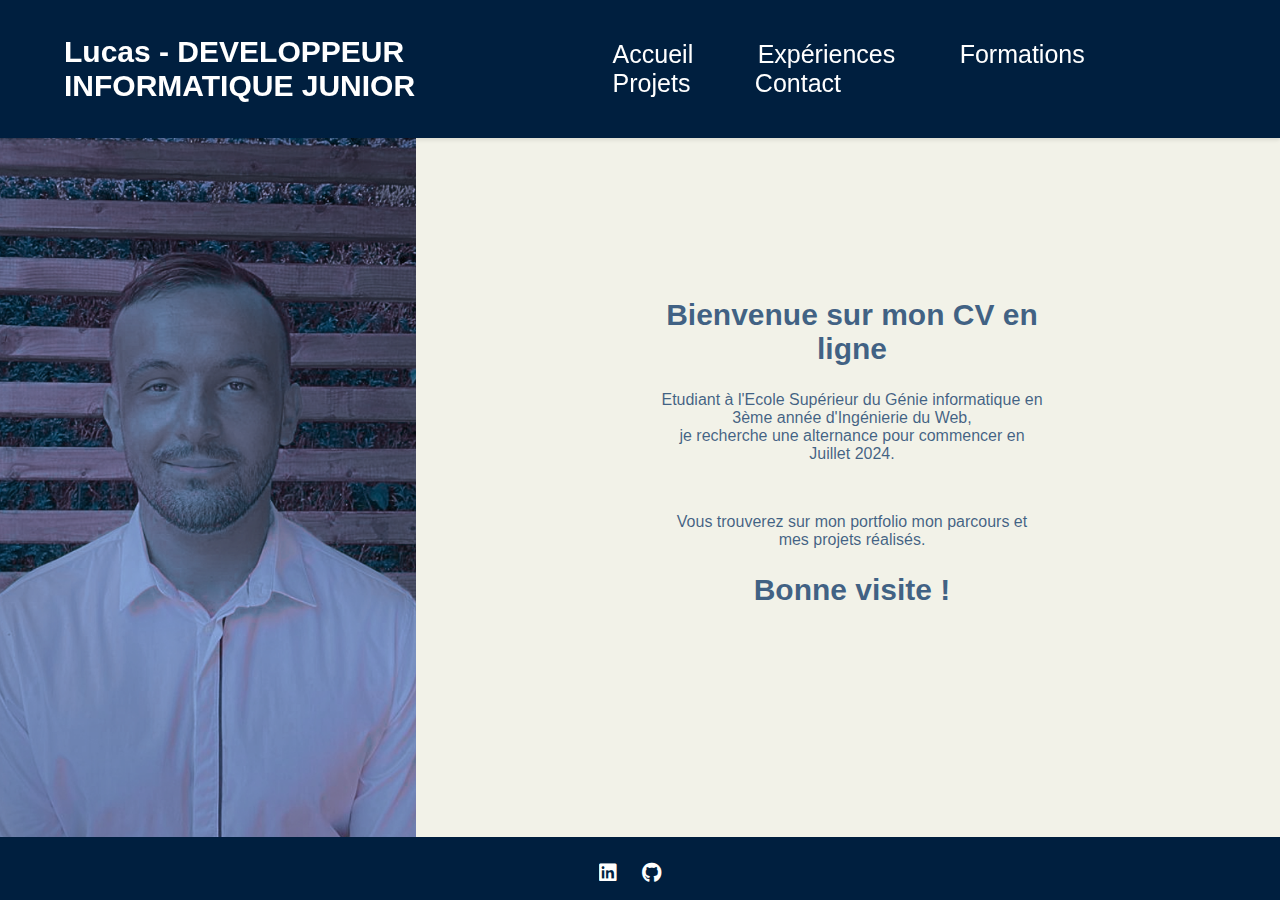
<file: index.html>
<!DOCTYPE html>
<html lang="fr">
<head>
    <meta charset="UTF-8">
    <meta name="viewport" content="width=device-width, initial-scale=1.0">
    <title>CV Lucas</title>
    <link rel="stylesheet" href="styles.css">
    <link rel="stylesheet" href="https://cdnjs.cloudflare.com/ajax/libs/font-awesome/6.0.0-beta3/css/all.min.css">
    <link rel="icon" type="image/x-icon" href="./images/favicon.png">
</head>
<body>
    <header>
        <div class="container">
            <h1>Lucas - DEVELOPPEUR INFORMATIQUE JUNIOR</h1>
            <nav>
                <ul>
                    <li><a href="index.html">Accueil</a></li>
                    <li><a href="experiences.html">Expériences</a></li>
                    <li><a href="formations.html">Formations</a></li>
                    <li><a href="projets.html">Projets</a></li>
                    <li><a href="contact.html">Contact</a></li>

                </ul>
            </nav>
        </div>
    </header>
    <main>
        <section id="accueil">
            <div class="hero-section">
                <div class="hero-image"></div> <!-- Nouvelle section pour l'image modifiée -->
                <div class="hero-content">
                    <h2>Bienvenue sur mon CV en ligne</h2>

                    <p>
                        Etudiant à l'Ecole Supérieur du Génie informatique en 3ème année d'Ingénierie du Web, 
                        <br>je recherche une alternance pour commencer en Juillet 2024.
                    </p>
                    <br>
                    <p>
                        Vous trouverez sur mon portfolio mon parcours et mes projets réalisés.
                    </p>
                    <h2>Bonne visite !</h2>
                </div>
            </div>
        </section>
        
    </main>
    <footer id="contactdown">
        <div class="container">
            <div class="social-links">
                <a href="https://www.linkedin.com/in/lucas-barre9" target="_blank"><i class="fab fa-linkedin"></i></a>
                <a href="https://github.com/LucatoNine" target="_blank"><i class="fab fa-github"></i></a>
            </div>
        </div>
    </footer>
    <script src="script.js"></script>
</body>
</html>
</file>
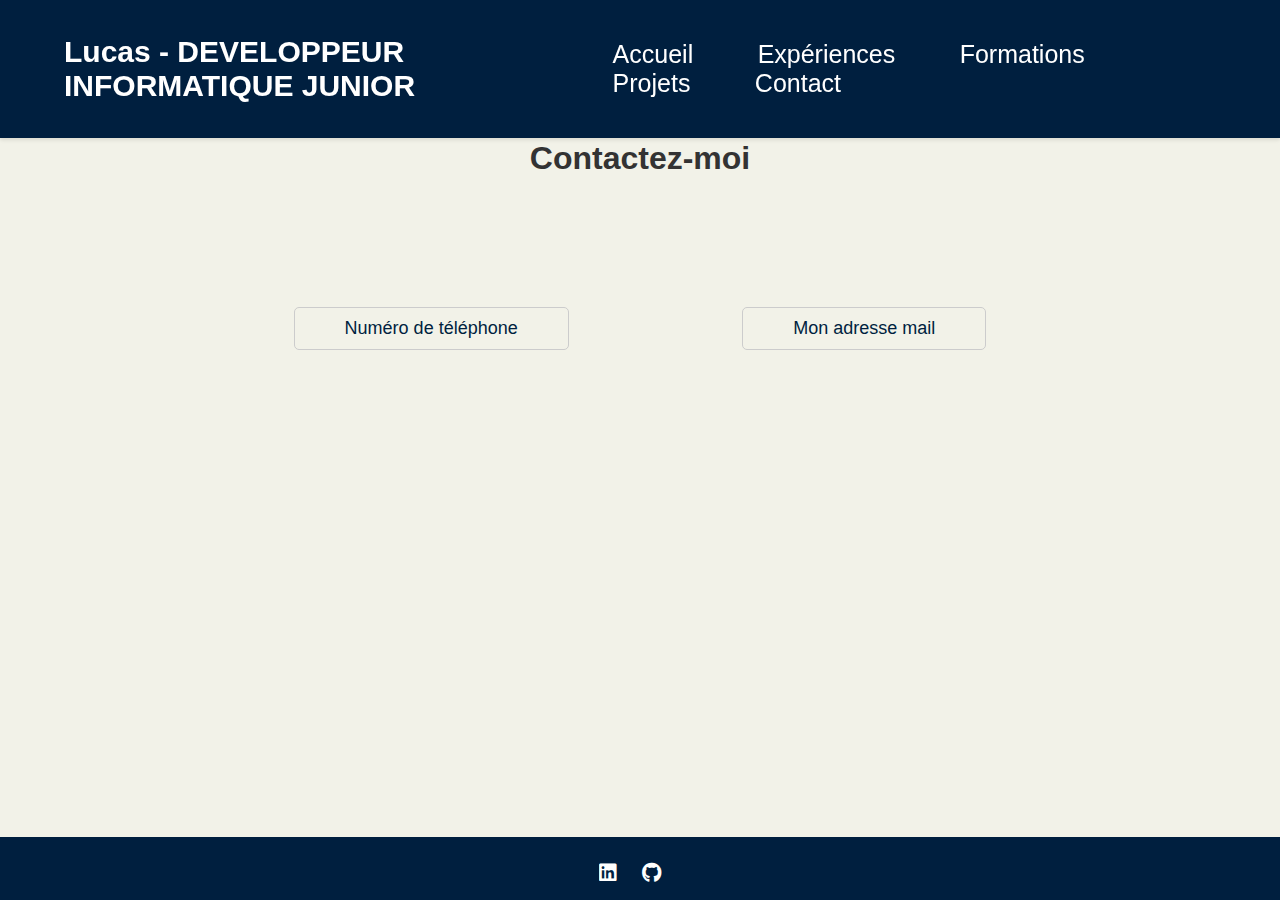
<file: contact.html>
<!DOCTYPE html>
<html lang="fr">
<head>
    <meta charset="UTF-8">
    <meta name="viewport" content="width=device-width, initial-scale=1.0">
    <title>Contact</title>
    <link rel="stylesheet" href="styles.css">
    <link rel="stylesheet" href="https://cdnjs.cloudflare.com/ajax/libs/font-awesome/6.0.0-beta3/css/all.min.css">
    <link rel="icon" type="image/x-icon" href="./images/favicon.png">
</head>
<body>
    <header>
        <div class="container">
            <h1>Lucas - DEVELOPPEUR INFORMATIQUE JUNIOR</h1>
            <nav>
                <ul>
                    <li><a href="index.html">Accueil</a></li>
                    <li><a href="experiences.html">Expériences</a></li>
                    <li><a href="formations.html">Formations</a></li>
                    <li><a href="projets.html">Projets</a></li>
                    <li><a href="contact.html">Contact</a></li>
                </ul>
            </nav>
        </div>
    </header>
    <main>
        <section id="contact">
            <div class="container-contact">
                <h1>Contactez-moi</h1>
                <div class="contact-info">
                
                    <div class="contact-item" onmouseover="showNumber()" onmouseout="hideNumber()">Numéro de téléphone
                        <div class="number" id="phone-number">+33 6 71 58 74 95</div>
                    </div>
                
                    <div class="contact-mail" onmouseover="showEmail()" onmouseout="hideEmail()">Mon adresse mail
                        <div class="mail" id="email-contact">lucas.travail35@gmail.com</div>
                    </div>

                </div>

            </div>
        </section>
        
    </main>
    <footer id="contactdown">
        <div class="container">
            <div class="social-links">
                <a href="https://www.linkedin.com/in/lucas-barre9" target="_blank"><i class="fab fa-linkedin"></i></a>
                <a href="https://github.com/LucatoNine" target="_blank"><i class="fab fa-github"></i></a>
            </div>
        </div>
    </footer>
    <script src="script.js"></script>
</body>
</html>
</file>
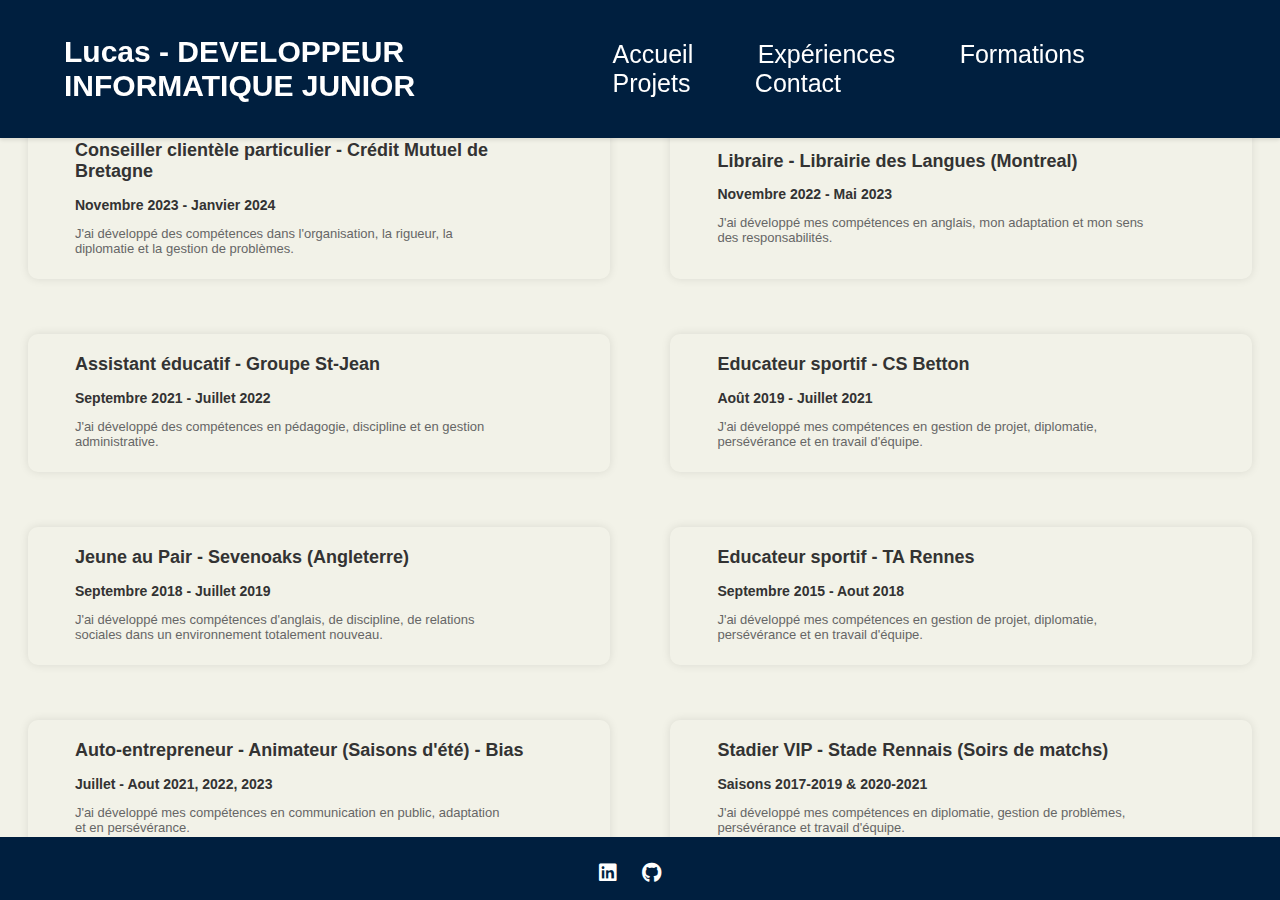
<file: experiences.html>
<!DOCTYPE html>
<html lang="fr">
<head>
    <meta charset="UTF-8">
    <meta name="viewport" content="width=device-width, initial-scale=1.0">
    <title>Expériences</title>
    <link rel="stylesheet" href="styles.css">
    <link rel="stylesheet" href="https://cdnjs.cloudflare.com/ajax/libs/font-awesome/6.0.0-beta3/css/all.min.css">
    <link rel="icon" type="image/x-icon" href="./images/favicon.png">
</head>
<body>
    <header>
        <div class="container">
            <h1>Lucas - DEVELOPPEUR INFORMATIQUE JUNIOR</h1>
            <nav>
                <ul>
                    <li><a href="index.html">Accueil</a></li>
                    <li><a href="experiences.html">Expériences</a></li>
                    <li><a href="formations.html">Formations</a></li>
                    <li><a href="projets.html">Projets</a></li>
                    <li><a href="contact.html">Contact</a></li>
                </ul>
            </nav>
        </div>
    </header>
    <main>
        <div class="experience-wrapper">
        
        <section id="experience1" class="experience-section">
            <div class="container">
                <h2>Conseiller clientèle particulier - Crédit Mutuel de Bretagne</h2>
                <div class="experience-details">
                    <h3> 
                        Novembre 2023 - Janvier 2024
                    </h3>
                    <p>J'ai développé des compétences dans l'organisation, la rigueur, la diplomatie et la gestion de problèmes.</p>
                    <div class="details hidden">
                        <p>Rôles : 
                            <ul>
                                <li>Gestion de l'accueil des clients sur place et par téléphone.</li>
                                <li>Démarchage téléphonique.</li>
                                <li>Préparation et entretiens réalisés en autonomie.</li>
                            </ul>
                        </p>
                    </div>
                </div>
            </div>
        </section>      
        <section id="experience2" class="experience-section">
            <div class="container">
                <h2>Libraire - Librairie des Langues (Montreal) </h2>
                <div class="experience-details">
                    <h3> 
                        Novembre 2022 - Mai 2023
                    </h3>
                    <p>J'ai développé mes compétences en anglais, mon adaptation et mon sens des responsabilités.</p>
                    <div class="details hidden">
                        <p>Rôles :
                            <ul>
                                <li>Responsable de la réception et l'expédition des livres dans le pays.</li>
                                <li>Gestion de l'accueil physique et téléphonique.</li>
                                <li>Mise en place d'un protocole d'envoi suite à un déménagement commercial.</li>
                            </ul>
                        </p>
                    </div>
                </div>
            </div>
        </section>
        <section id="experience3" class="experience-section">
            <div class="container">
                <h2>Assistant éducatif - Groupe St-Jean</h2>
                <div class="experience-details">
                    <h3> 
                        Septembre 2021 - Juillet 2022
                    </h3>
                    <p>J'ai développé des compétences en pédagogie, discipline et en gestion administrative.</p>
                    <div class="details hidden">
                        <p>Rôles : 
                            <ul>
                                <li>Surveillance de permanences et temps récréatifs.</li>
                                <li>Gestion de tâches administratives.</li>
                            </ul>
                        </p>
                    </div>
                </div>
            </div>
        </section>
        <section id="experience4" class="experience-section">
            <div class="container">
                <h2>Educateur sportif - CS Betton</h2>
                <div class="experience-details">
                    <h3> 
                        Août 2019 - Juillet 2021
                    </h3>
                    <p>J'ai développé mes compétences en gestion de projet, diplomatie, persévérance et en travail d'équipe.</p>
                    <div class="details hidden">
                        <p>Rôles : 
                            <ul>
                                <li>Responsable de la section féminine.</li>
                                <li>Préparation et animation de séances pour toutes les catégories d'âge (6 à 40 ans).</li>
                                <li>Obtention du label Ecole de Football féminine bronze.</li>
                                <li>Mise en place d'actions pour attirer et fidéliser les nouvelles licenciées.</li>
                                <li>Entraîneur adjoint en charge de la préparation mentale pour l'équipe masculine régionale.</li>
                            </ul>
                        </p>
                    </div>
                </div>
            </div>
        </section> 
        <section id="experience5" class="experience-section">
            <div class="container">
                <h2>Jeune au Pair - Sevenoaks (Angleterre)</h2>
                <div class="experience-details">
                    <h3> 
                        Septembre 2018 - Juillet 2019
                    </h3>
                    <p>J'ai développé mes compétences d'anglais, de discipline, de relations sociales dans un environnement totalement nouveau.</p>
                    <div class="details hidden">
                        <p>Rôles : 
                            <ul>
                                <li>Déplacements des enfants à l'école et à leurs activités.</li>
                                <li>Animation et aide aux devoirs.</li>
                                <li>Réalisation des tâches ménagères.</li>
                            </ul>
                        </p>
                    </div>
                </div>
            </div>
        </section> 
        <section id="experience6" class="experience-section">
            <div class="container">
                <h2>Educateur sportif - TA Rennes</h2>
                <div class="experience-details">
                    <h3> 
                        Septembre 2015 - Aout 2018
                    </h3>
                    <p>J'ai développé mes compétences en gestion de projet, diplomatie, persévérance et en travail d'équipe.</p>
                    <div class="details hidden">
                        <p>Rôles : 
                            <ul>
                                <li>Responsable de la création de la section féminine de football.</li>
                                <li>Préparation et animation de séances pour différentes catégories d'âge (6 à 16 ans).</li>
                                <li>Réalisation d'un service civique au sein du club.</li>
                            </ul>
                        </p>
                    </div>
                </div>
            </div>
        </section>
        <section id="experience7" class="experience-section">
            <div class="container">
                <h2>Auto-entrepreneur - Animateur (Saisons d'été) - Bias</h2>
                <div class="experience-details">
                    <h3> 
                        Juillet - Aout 2021, 2022, 2023
                    </h3>
                    <p>J'ai développé mes compétences en communication en public, adaptation et en persévérance.</p>
                    <div class="details hidden">
                        <p>Rôles : 
                            <ul>
                                <li>Organisation d'évènements récréatifs.</li>
                                <li>Préparation et animation d'activités pour les jeunes.</li>
                                <li>Préparation et animation d'activités sportives.</li>
                                <li>Serveur pour le bar.</li>
                            </ul>
                        </p>
                    </div>
                </div>
            </div>
        </section> 
        <section id="experience6" class="experience-section">
            <div class="container">
                <h2>Stadier VIP - Stade Rennais (Soirs de matchs)</h2>
                <div class="experience-details">
                    <h3> 
                        Saisons 2017-2019 & 2020-2021
                    </h3>
                    <p>J'ai développé mes compétences en diplomatie, gestion de problèmes, persévérance et travail d'équipe.</p>
                    <div class="details hidden">
                        <p>Rôles : 
                            <ul>
                                <li>Accueil des clients VIP dans un salon spécifique.</li>
                                <li>Gestion des problèmes à l'entrée.</li>
                            </ul>
                        </p>
                    </div>
                </div>
            </div>
        </section>  
        
        </div>
        
    </main>
    <footer id="contactdown">
        <div class="container">
            <div class="social-links">
                <a href="https://www.linkedin.com/in/lucas-barre9" target="_blank"><i class="fab fa-linkedin"></i></a>
                <a href="https://github.com/LucatoNine" target="_blank"><i class="fab fa-github"></i></a>
            </div>
        </div>
    </footer>
    <script src="script.js"></script>
</body>
</html>
</file>
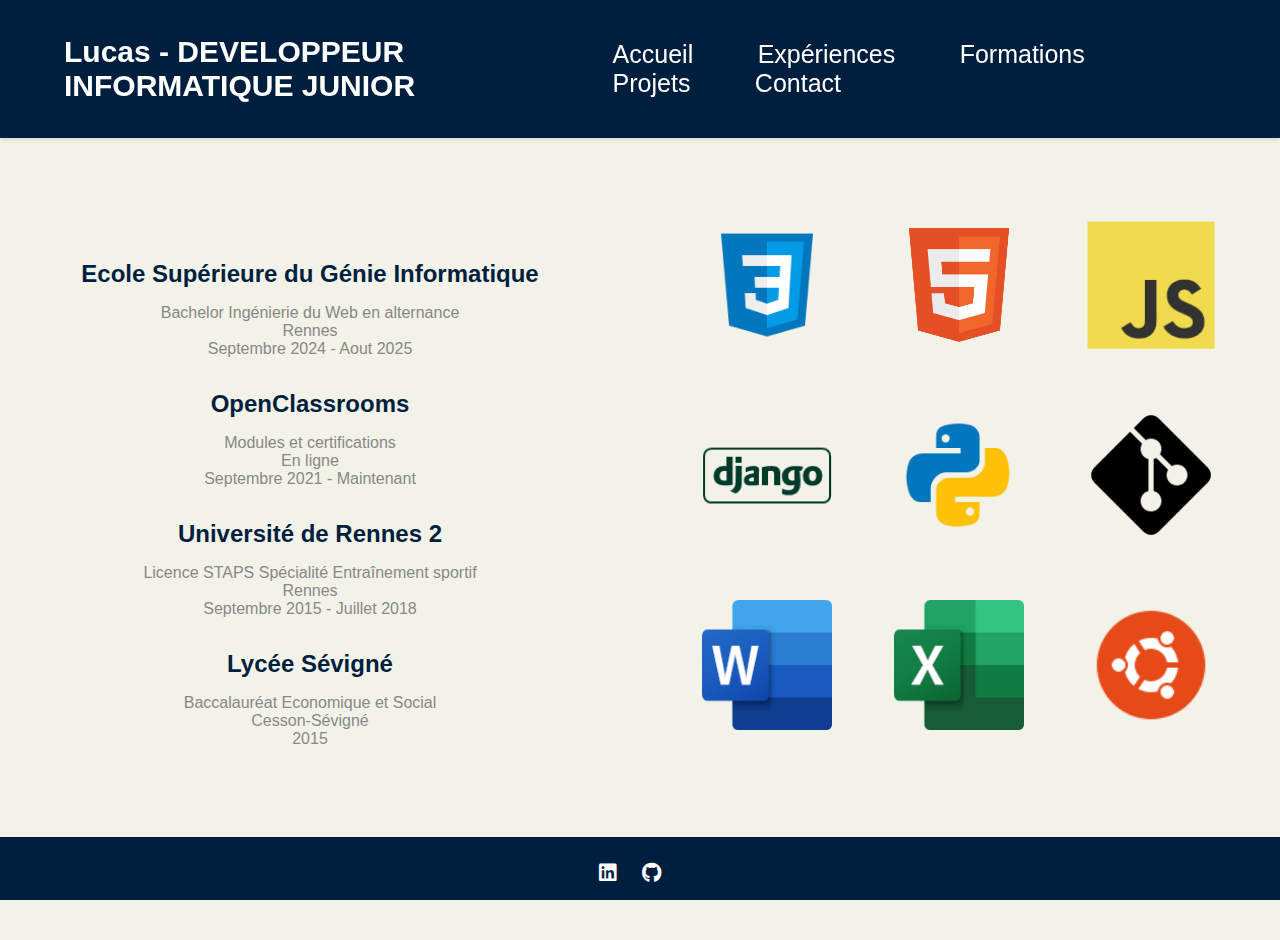
<file: formations.html>
<!DOCTYPE html>
<html lang="fr">
<head>
    <meta charset="UTF-8">
    <meta name="viewport" content="width=device-width, initial-scale=1.0">
    <title>Formations</title>
    <link rel="stylesheet" href="styles.css">
    <link rel="stylesheet" href="https://cdnjs.cloudflare.com/ajax/libs/font-awesome/6.0.0-beta3/css/all.min.css">
    <link rel="icon" type="image/x-icon" href="./images/favicon.png">
</head>
<body>
    <header>
        <div class="container">
            <h1>Lucas - DEVELOPPEUR INFORMATIQUE JUNIOR</h1>
            <nav>
                <ul>
                    <li><a href="index.html">Accueil</a></li>
                    <li><a href="experiences.html">Expériences</a></li>
                    <li><a href="formations.html">Formations</a></li>
                    <li><a href="projets.html">Projets</a></li>
                    <li><a href="contact.html">Contact</a></li>
                </ul>
            </nav>
        </div>
    </header>
    <main>
        <section id="formations">
            <div class="container">                
                <div class="formation">
                    <div class="formation-info">
                        <h3>Ecole Supérieure du Génie Informatique</h3>
                        <p class="description">Bachelor Ingénierie du Web en alternance
                            <br>Rennes
                            <br>Septembre 2024 - Aout 2025
                        </p>
                    </div>
                </div>
                <!-- Ajouter d'autres formations -->
                <div class="formation">
                    <div class="formation-info">
                        <h3>OpenClassrooms</h3>
                        <p class="description">Modules et certifications
                            <br>En ligne
                            <br>Septembre 2021 - Maintenant
                        </p>
                    </div>
                </div>
                <div class="formation">
                    <div class="formation-info">
                        <h3>Université de Rennes 2</h3>
                        <p class="description">Licence STAPS Spécialité Entraînement sportif
                            <br>Rennes
                            <br>Septembre 2015 - Juillet 2018
                        </p>
                    </div>
                </div>
                <div class="formation">
                    <div class="formation-info">
                        <h3>Lycée Sévigné</h3>
                        <p class="description">Baccalauréat Economique et Social
                            <br>Cesson-Sévigné
                            <br>2015
                        </p>
                    </div>
                </div>
            </div>
            <div class="container">
                
                <div class="competence">
                    <img src="./images/cssicon.png" alt="CSS">
                    <img src="./images/htmlicon.png" alt="HTML">
                    <img src="./images/jsicon.png" alt="JavaScript">
                    <img src="./images/django.png" alt="Django">
                    <img src="./images/pythonicon.png" alt="Python">
                    <img src="./images/giticon.png" alt="GitHub">
                    <img src="./images/wordicon.png" alt="Word">
                    <img src="./images/excelicon.png" alt="Excel">
                    <img src="./images/ubuntuicon.png" alt="Ubuntu">
                </div>
            </div>
        </section>

    </main>
    <footer id="contactdown">
        <div class="container">
            <div class="social-links">
                <a href="https://www.linkedin.com/in/lucas-barre9" target="_blank"><i class="fab fa-linkedin"></i></a>
                <a href="https://github.com/LucatoNine" target="_blank"><i class="fab fa-github"></i></a>
            </div>
        </div>
    </footer>
    <script src="script.js"></script>
</body>
</html>
</file>
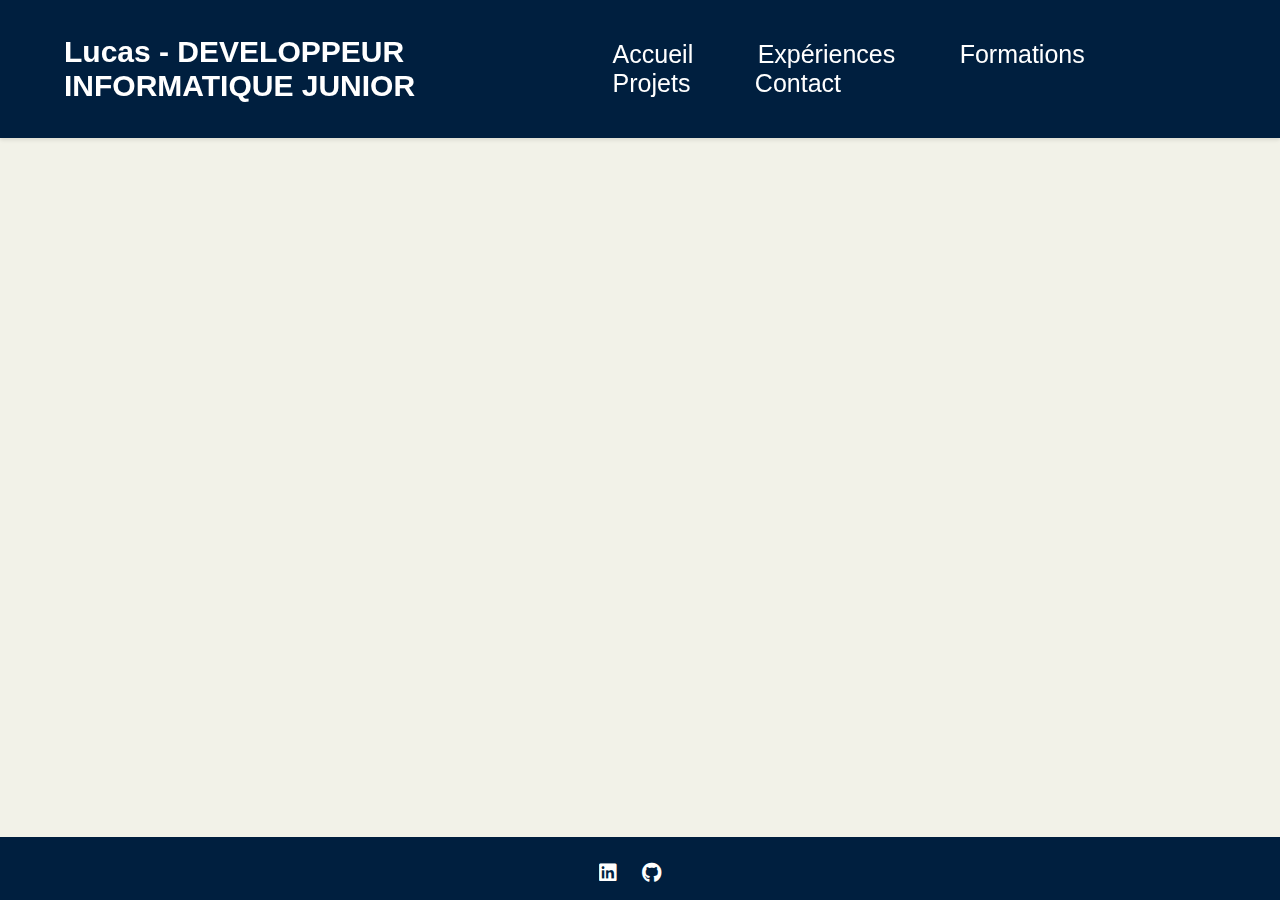
<file: projets.html>
<!DOCTYPE html>
<html lang="fr">
<head>
    <meta charset="UTF-8">
    <meta name="viewport" content="width=device-width, initial-scale=1.0">
    <title>Projets</title>
    <link rel="stylesheet" href="styles.css">
    <link rel="stylesheet" href="https://cdnjs.cloudflare.com/ajax/libs/font-awesome/6.0.0-beta3/css/all.min.css">
    <link rel="icon" type="image/x-icon" href="./images/favicon.png">
</head>
<body>
    <header>
        <div class="container">
            <h1>Lucas - DEVELOPPEUR INFORMATIQUE JUNIOR</h1>
            <nav>
                <ul>
                    <li><a href="index.html">Accueil</a></li>
                    <li><a href="experiences.html">Expériences</a></li>
                    <li><a href="formations.html">Formations</a></li>
                    <li><a href="projets.html">Projets</a></li> <!-- Ajoutez le lien vers la page projets -->
                    <li><a href="contact.html">Contact</a></li>
                </ul>
            </nav>
        </div>
    </header>
    <main>
        <!-- Contenu principal des projets -->
        <section>
            <div class="container">
                <h2>Projets</h2>
                <!-- Ajoutez ici la liste de vos projets -->
            </div>
        </section>
    </main>
    <footer id="contactdown">
        <div class="container">
            <div class="social-links">
                <a href="https://www.linkedin.com/in/lucas-barre9" target="_blank"><i class="fab fa-linkedin"></i></a>
                <a href="https://github.com/LucatoNine" target="_blank"><i class="fab fa-github"></i></a>
            </div>
        </div>
    </footer>
    <script src="script.js" defer></script>
</body>
</html>
</file>
<file: styles.css>
/* GENERAL */
body {
    font-family: 'Calibri', sans-serif;
    margin: 0;
    padding: 0;
    background-color: #f2f2e8; /* Couleur de fond claire */
    color: #333; /* Couleur de texte principale */
}
.container {
    width: 90%;
    margin: 0 auto;
}

header {
    position: fixed;
    top: 0;
    width: 100%;
    background-color: #001f3f; /* Couleur de fond pour la barre de navigation */
    padding: 35px 0;
    box-shadow: 0 2px 4px rgba(0, 0, 0, 0.1);
    z-index: 999;
    transition: background-color 0.3s;
}

header .container {
    display: flex;
    align-items: center;
    justify-content: space-between;
}

header h1 {
    margin: 0;
    font-size: 30px;
    color: #fff; /* Couleur de texte pour le titre */
}

nav ul {
    list-style-type: none;
    margin: 0;
    padding: 0;
}

nav ul li {
    display: inline;
    margin-right: 20px;
}

nav ul li a {
    color: #fff; /* Couleur de texte pour les liens de navigation */
    text-decoration: none;
    font-size: 25px;
    padding: 10px 20px;
    border-radius: 5px;
    transition: background-color 0.3s, color 0.3s;
}

nav ul li a:hover {
    background-color: #005b96; /* Couleur de fond au survol des liens */
}

main {
    padding-top: 80px; /* Ajustement pour la barre de navigation fixe */
}

footer {
    position: fixed;
    bottom: 0;
    width: 100%;
    background-color: #001f3f; /* Couleur de fond pour le pied de page */
    padding: 15px 0;
    color: #fff; /* Couleur de texte pour le pied de page */
    text-align: center;
}

footer p {
    margin: 0;
}

footer .social-links {
    margin-top: 10px;
}

footer .social-links a {
    color: #fff;
    font-size: 20px;
    margin-right: 20px;
    transition: color 0.3s;
}

footer .social-links a:hover {
    color: #005b96; /* Changement de couleur au survol */
}

/* EVERY PAGE */
section {
    padding: 10px 0;
}

.container h2 {
    margin-top: 0;
    font-size: 18px;
    color: #333; /* Couleur de titre pour le contenu */
}

.container p {
    color: #666; /* Couleur de texte secondaire */
    font-size: 13px;
}

/* ACCUEIL */

.accueil    {
    display: grid;
    grid-template-columns: 2;
}

/* Nouvelle classe pour la section héros */
.hero-section {
    display: grid;
    grid-template-columns: repeat(2, 1fr);
    align-items: center;
    justify-content: space-between;
}

/* Style de la nouvelle image héros */
.hero-image {
    width: 65%; /* Largeur de l'image héros */
    height: 85vh; /* Hauteur de la fenêtre d'affichage */
    background-image: url('./images/picture.png'); 
    background-size: cover;
    background-position: center;
    margin-bottom: -20px;
}

/* Style du contenu héros */
.hero-content {
    width: 60%; /* Largeur du contenu héros */
    padding: 20px;
    text-align: center;
    color: #073263c0; /* Couleur du texte */
    margin-bottom: 20px;
}

.hero-content h2    {
    font-size: 30px;
}


/* EXPERIENCES */

.experience-wrapper {
    display: grid;
    grid-template-columns: repeat(2, 1fr);
    grid-gap: 5px;
    grid-auto-rows: minmax(50px, auto);
}

.experience-section {
    width: 85%; /* Ajuster la largeur selon vos besoins */
    max-width: 1000px; /* Largeur maximale pour éviter que la section ne devienne trop large */
    margin: 40px auto; /* Centrer horizontalement */
    padding: 20px 20px 10px 20px ; /* Ajouter un espace intérieur */
    border-radius: 10px; /* Arrondir les coins */
    box-shadow: 0 0 10px rgba(0, 0, 0, 0.1); /* Ajouter une ombre */
    transition: background-color 0.3s, transform 0.3s;
    display: flex;
    align-items: center;
    margin-bottom: 10px;
    font-size: 12px;
}

.experience-section:hover {
    background-color: #f0f0f0; /* Changer la couleur de fond au survol */
    transform: translateY(-4px); /* Déplacer légèrement la section vers le haut */
}


/* Styles spécifiques aux sections d'expérience */


.experience-details {
    width: 90%;
    padding: 0px;
}

.experience-details h3 {
    margin-bottom: 10px;
}

.image-container {
    width: 50%;
    padding: 20px;
    text-align: center;
    overflow: hidden;

}

.image-container img {
    max-width: 100%;
    height: auto;
    display: block;
    margin: 0 auto;

}

/* Cacher les éléments par défaut */
.hidden {
    display: none;
}

/* Animation au survol */
.experience-section:hover {
    background-color: #f0f0f0;
    transform: translateY(-5px);
}

/* FORMATIONS */

.formation {
    display: grid;
    align-items: center;
    margin-bottom: 40px;
    padding-top: 30px;
}

.formation-info {
    flex: 1;
    padding-right: 20px;
    border: #001f3f 1px;
}

.formation-info h3 {
    font-size: 24px;
    margin-top: 0;
    margin-bottom: 10px;
    color: #001f3f;
}

.formation-info .description {
    font-size: 16px;
    color: #888;
    max-height: 0;
}


#formations {
    display: grid;
    grid-template-columns: repeat(2, 1fr);
    text-align: center;
    height: 700px;
    width: 100%;
    margin-top: 140px;
}
/* Cacher les détails par défaut */
.details,
.image-container {
    display: none;
}

.show {
    display: block;
}

/* COMPETENCES */

.competence {
    margin-top: -40px;
    display: grid;
    grid-template-columns: repeat(3, 1fr);
}

.competence > img   {
    width: 130px;
    height: auto;
    padding: 30px;
}

.competence > img:hover{
    transform: translateY(-10px);
}



/* CONTACT */


.container-contact{
    text-align: center;
    margin: 50px;
}

.contact-info {
    display: flex;
    justify-content: space-evenly;
    flex-direction: row;
    align-items: center;
    font-size: 18px;
    margin: 100px;
    
}

.contact-item {
    padding: 10px 50px;
    border: 1px solid #ccc;
    border-radius: 5px;
    margin: 30px 30px;

    cursor: pointer;
    color: #001f3f;
    transition: background-color 0.3s, color 0.3s;
}

.contact-item:hover {
    background-color: #001f3f;
    color: #fff;
}

.contact-mail   {
    padding: 10px 50px;
    border: 1px solid #ccc;
    border-radius: 5px;
    margin: 30px 30px;
    cursor: pointer;
    color: #001f3f;
    transition: background-color 0.3s, color 0.3s;
}

.contact-mail:hover {
    background-color: #001f3f;
    color: #fff;
}

.number {
    display: none;
    font-weight: bold;

}

.mail   {
    display: none;
    font-weight: bold;
}
</file>
